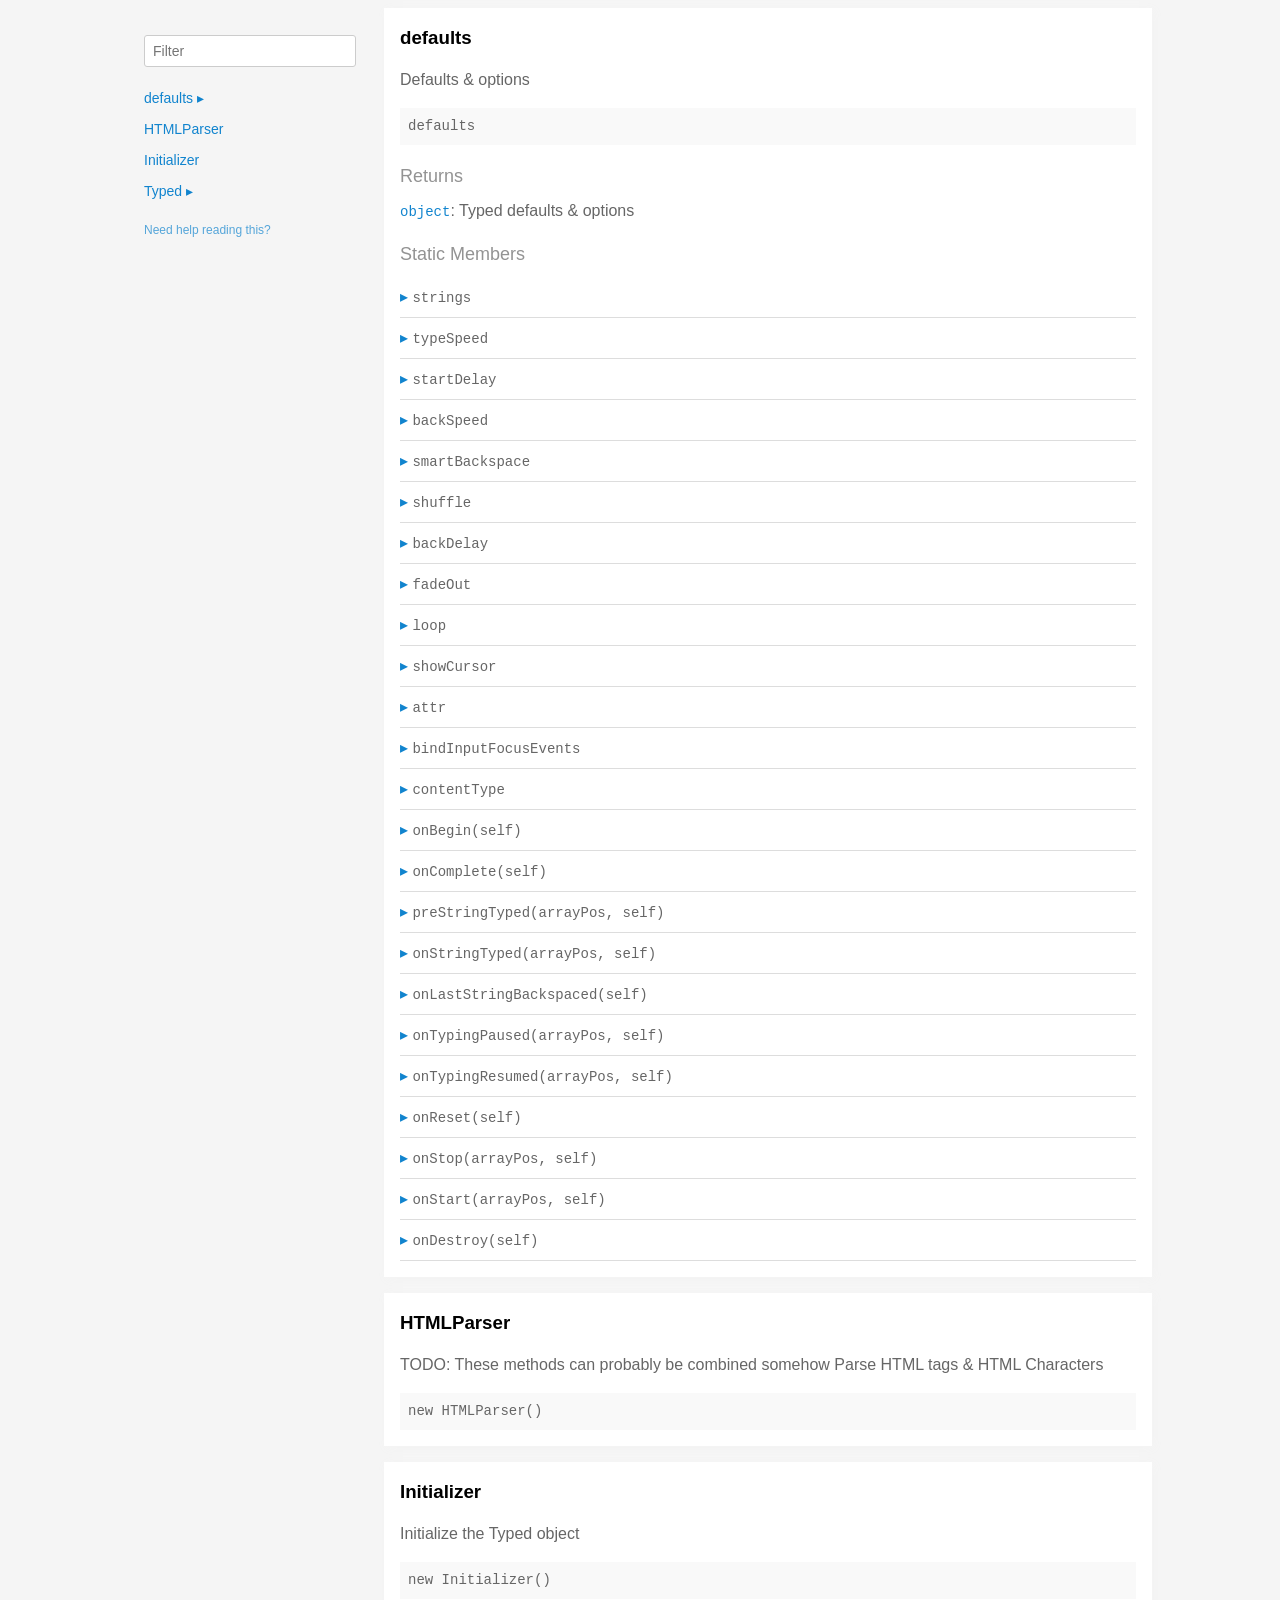
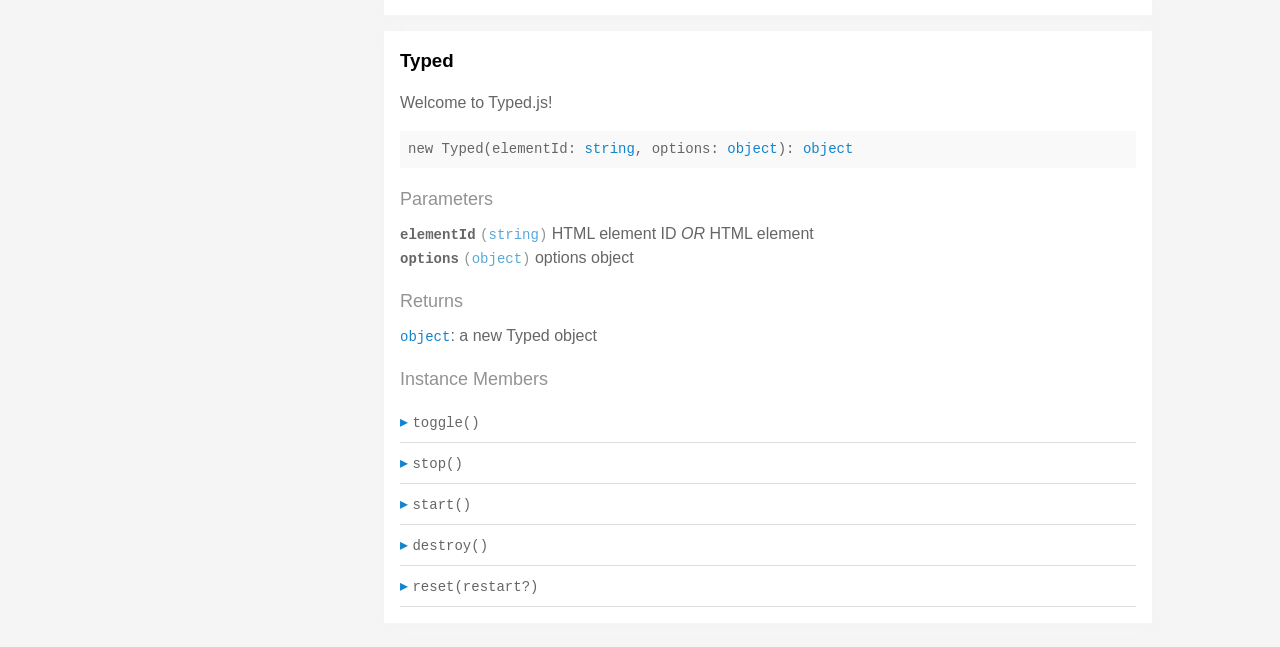
<file: Resources/typed.js-2.0.12/docs/index.html>
<!doctype html>
<html>
<head>
  <meta charset='utf-8' />
  <title>  | Documentation</title>
  <meta name='viewport' content='width=device-width,initial-scale=1'>
  <link href='assets/bass.css' type='text/css' rel='stylesheet' />
  <link href='assets/style.css' type='text/css' rel='stylesheet' />
  <link href='assets/github.css' type='text/css' rel='stylesheet' />
</head>
<body class='documentation'>
  <div class='max-width-4 mx-auto'>
    <div class='clearfix md-mxn2'>
      <div class='fixed xs-hide fix-3 overflow-auto max-height-100'>
        <div class='py1 px2'>
          <h3 class='mb0 no-anchor'></h3>
          <div class='mb1'><code></code></div>
          <input
            placeholder='Filter'
            id='filter-input'
            class='col12 block input'
            type='text' />
          <div id='toc'>
            <ul class='list-reset h5 py1-ul'>
              
                
                <li><a
                  href='#defaults'
                  class=" toggle-sibling">
                  defaults
                  <span class='icon'>▸</span>
                </a>
                
                <div class='toggle-target display-none'>
                  
                  <ul class='list-reset py1-ul pl1'>
                    <li class='h5'><span>Static members</span></li>
                    
                      <li><a
                        href='#defaults.strings'
                        class='regular pre-open'>
                        .strings
                      </a></li>
                    
                      <li><a
                        href='#defaults.typeSpeed'
                        class='regular pre-open'>
                        .typeSpeed
                      </a></li>
                    
                      <li><a
                        href='#defaults.startDelay'
                        class='regular pre-open'>
                        .startDelay
                      </a></li>
                    
                      <li><a
                        href='#defaults.backSpeed'
                        class='regular pre-open'>
                        .backSpeed
                      </a></li>
                    
                      <li><a
                        href='#defaults.smartBackspace'
                        class='regular pre-open'>
                        .smartBackspace
                      </a></li>
                    
                      <li><a
                        href='#defaults.shuffle'
                        class='regular pre-open'>
                        .shuffle
                      </a></li>
                    
                      <li><a
                        href='#defaults.backDelay'
                        class='regular pre-open'>
                        .backDelay
                      </a></li>
                    
                      <li><a
                        href='#defaults.fadeOut'
                        class='regular pre-open'>
                        .fadeOut
                      </a></li>
                    
                      <li><a
                        href='#defaults.loop'
                        class='regular pre-open'>
                        .loop
                      </a></li>
                    
                      <li><a
                        href='#defaults.showCursor'
                        class='regular pre-open'>
                        .showCursor
                      </a></li>
                    
                      <li><a
                        href='#defaults.attr'
                        class='regular pre-open'>
                        .attr
                      </a></li>
                    
                      <li><a
                        href='#defaults.bindInputFocusEvents'
                        class='regular pre-open'>
                        .bindInputFocusEvents
                      </a></li>
                    
                      <li><a
                        href='#defaults.contentType'
                        class='regular pre-open'>
                        .contentType
                      </a></li>

                      <li><a
                        href='#defaults.onBegin'
                        class='regular pre-open'>
                        .onBegin
                      </a></li>

                      <li><a
                        href='#defaults.onComplete'
                        class='regular pre-open'>
                        .onComplete
                      </a></li>
                    
                      <li><a
                        href='#defaults.preStringTyped'
                        class='regular pre-open'>
                        .preStringTyped
                      </a></li>
                    
                      <li><a
                        href='#defaults.onStringTyped'
                        class='regular pre-open'>
                        .onStringTyped
                      </a></li>
                    
                      <li><a
                        href='#defaults.onLastStringBackspaced'
                        class='regular pre-open'>
                        .onLastStringBackspaced
                      </a></li>
                    
                      <li><a
                        href='#defaults.onTypingPaused'
                        class='regular pre-open'>
                        .onTypingPaused
                      </a></li>
                    
                      <li><a
                        href='#defaults.onTypingResumed'
                        class='regular pre-open'>
                        .onTypingResumed
                      </a></li>
                    
                      <li><a
                        href='#defaults.onReset'
                        class='regular pre-open'>
                        .onReset
                      </a></li>
                    
                      <li><a
                        href='#defaults.onStop'
                        class='regular pre-open'>
                        .onStop
                      </a></li>
                    
                      <li><a
                        href='#defaults.onStart'
                        class='regular pre-open'>
                        .onStart
                      </a></li>
                    
                      <li><a
                        href='#defaults.onDestroy'
                        class='regular pre-open'>
                        .onDestroy
                      </a></li>
                    
                    </ul>
                  
                  
                  
                </div>
                
                </li>
              
                
                <li><a
                  href='#htmlparser'
                  class="">
                  HTMLParser
                  
                </a>
                
                </li>
              
                
                <li><a
                  href='#initializer'
                  class="">
                  Initializer
                  
                </a>
                
                </li>
              
                
                <li><a
                  href='#typed'
                  class=" toggle-sibling">
                  Typed
                  <span class='icon'>▸</span>
                </a>
                
                <div class='toggle-target display-none'>
                  
                  
                    <ul class='list-reset py1-ul pl1'>
                      <li class='h5'><span>Instance members</span></li>
                      
                      <li><a
                        href='#Typed#toggle'
                        class='regular pre-open'>
                        #toggle
                      </a></li>
                      
                      <li><a
                        href='#Typed#stop'
                        class='regular pre-open'>
                        #stop
                      </a></li>
                      
                      <li><a
                        href='#Typed#start'
                        class='regular pre-open'>
                        #start
                      </a></li>
                      
                      <li><a
                        href='#Typed#destroy'
                        class='regular pre-open'>
                        #destroy
                      </a></li>
                      
                      <li><a
                        href='#Typed#reset'
                        class='regular pre-open'>
                        #reset
                      </a></li>
                      
                    </ul>
                  
                  
                </div>
                
                </li>
              
            </ul>
          </div>
          <div class='mt1 h6 quiet'>
            <a href='http://documentation.js.org/reading-documentation.html'>Need help reading this?</a>
          </div>
        </div>
      </div>
      <div class='fix-margin-3'>
        
          
            <section class='p2 mb2 clearfix bg-white minishadow'>

  
  <div class='clearfix'>
    
    <h3 class='fl m0' id='defaults'>
      defaults
    </h3>
    
    
  </div>
  

  <p>Defaults &#x26; options</p>


  <div class='pre p1 fill-light mt0'>defaults</div>
  
  

  
  
  
  
  

  

  

  
    
      <div class='py1 quiet mt1 prose-big'>Returns</div>
      <code><a href="https://developer.mozilla.org/en-US/docs/Web/JavaScript/Reference/Global_Objects/Object">object</a></code>:
        Typed defaults &#x26; options

      
    
  

  

  

  
    <div class='py1 quiet mt1 prose-big'>Static Members</div>
    <div class="clearfix">
  
    <div class='border-bottom' id='defaults.strings'>
      <div class="clearfix small pointer toggle-sibling">
        <div class="py1 contain">
            <a class='icon pin-right py1 dark-link caret-right'>▸</a>
            <span class='code strong strong truncate'>strings</span>
        </div>
      </div>
      <div class="clearfix display-none toggle-target">
        <section class='p2 mb2 clearfix bg-white minishadow'>

  

  

  <div class='pre p1 fill-light mt0'>strings</div>
  
  

  
  
  
  
  

  

  
    <div class='py1 quiet mt1 prose-big'>Properties</div>
    <div>
      
        <div class='space-bottom0'>
          <span class='code bold'>strings</span> <code class='quiet'>(<a href="https://developer.mozilla.org/en-US/docs/Web/JavaScript/Reference/Global_Objects/Array">array</a>)</code>
          : strings to be typed

          
        </div>
      
        <div class='space-bottom0'>
          <span class='code bold'>stringsElement</span> <code class='quiet'>(<a href="https://developer.mozilla.org/en-US/docs/Web/JavaScript/Reference/Global_Objects/String">string</a>)</code>
          : ID of element containing string children

          
        </div>
      
    </div>
  

  

  

  

  

  

  
</section>

      </div>
    </div>
  
    <div class='border-bottom' id='defaults.typeSpeed'>
      <div class="clearfix small pointer toggle-sibling">
        <div class="py1 contain">
            <a class='icon pin-right py1 dark-link caret-right'>▸</a>
            <span class='code strong strong truncate'>typeSpeed</span>
        </div>
      </div>
      <div class="clearfix display-none toggle-target">
        <section class='p2 mb2 clearfix bg-white minishadow'>

  

  

  <div class='pre p1 fill-light mt0'>typeSpeed</div>
  
  

  
  
  
  
  

  

  
    <div class='py1 quiet mt1 prose-big'>Properties</div>
    <div>
      
        <div class='space-bottom0'>
          <span class='code bold'>typeSpeed</span> <code class='quiet'>(<a href="https://developer.mozilla.org/en-US/docs/Web/JavaScript/Reference/Global_Objects/Number">number</a>)</code>
          : type speed in milliseconds

          
        </div>
      
    </div>
  

  

  

  

  

  

  
</section>

      </div>
    </div>
  
    <div class='border-bottom' id='defaults.startDelay'>
      <div class="clearfix small pointer toggle-sibling">
        <div class="py1 contain">
            <a class='icon pin-right py1 dark-link caret-right'>▸</a>
            <span class='code strong strong truncate'>startDelay</span>
        </div>
      </div>
      <div class="clearfix display-none toggle-target">
        <section class='p2 mb2 clearfix bg-white minishadow'>

  

  

  <div class='pre p1 fill-light mt0'>startDelay</div>
  
  

  
  
  
  
  

  

  
    <div class='py1 quiet mt1 prose-big'>Properties</div>
    <div>
      
        <div class='space-bottom0'>
          <span class='code bold'>startDelay</span> <code class='quiet'>(<a href="https://developer.mozilla.org/en-US/docs/Web/JavaScript/Reference/Global_Objects/Number">number</a>)</code>
          : time before typing starts in milliseconds

          
        </div>
      
    </div>
  

  

  

  

  

  

  
</section>

      </div>
    </div>
  
    <div class='border-bottom' id='defaults.backSpeed'>
      <div class="clearfix small pointer toggle-sibling">
        <div class="py1 contain">
            <a class='icon pin-right py1 dark-link caret-right'>▸</a>
            <span class='code strong strong truncate'>backSpeed</span>
        </div>
      </div>
      <div class="clearfix display-none toggle-target">
        <section class='p2 mb2 clearfix bg-white minishadow'>

  

  

  <div class='pre p1 fill-light mt0'>backSpeed</div>
  
  

  
  
  
  
  

  

  
    <div class='py1 quiet mt1 prose-big'>Properties</div>
    <div>
      
        <div class='space-bottom0'>
          <span class='code bold'>backSpeed</span> <code class='quiet'>(<a href="https://developer.mozilla.org/en-US/docs/Web/JavaScript/Reference/Global_Objects/Number">number</a>)</code>
          : backspacing speed in milliseconds

          
        </div>
      
    </div>
  

  

  

  

  

  

  
</section>

      </div>
    </div>
  
    <div class='border-bottom' id='defaults.smartBackspace'>
      <div class="clearfix small pointer toggle-sibling">
        <div class="py1 contain">
            <a class='icon pin-right py1 dark-link caret-right'>▸</a>
            <span class='code strong strong truncate'>smartBackspace</span>
        </div>
      </div>
      <div class="clearfix display-none toggle-target">
        <section class='p2 mb2 clearfix bg-white minishadow'>

  

  

  <div class='pre p1 fill-light mt0'>smartBackspace</div>
  
  

  
  
  
  
  

  

  
    <div class='py1 quiet mt1 prose-big'>Properties</div>
    <div>
      
        <div class='space-bottom0'>
          <span class='code bold'>smartBackspace</span> <code class='quiet'>(<a href="https://developer.mozilla.org/en-US/docs/Web/JavaScript/Reference/Global_Objects/Boolean">boolean</a>)</code>
          : only backspace what doesn't match the previous string

          
        </div>
      
    </div>
  

  

  

  

  

  

  
</section>

      </div>
    </div>
  
    <div class='border-bottom' id='defaults.shuffle'>
      <div class="clearfix small pointer toggle-sibling">
        <div class="py1 contain">
            <a class='icon pin-right py1 dark-link caret-right'>▸</a>
            <span class='code strong strong truncate'>shuffle</span>
        </div>
      </div>
      <div class="clearfix display-none toggle-target">
        <section class='p2 mb2 clearfix bg-white minishadow'>

  

  

  <div class='pre p1 fill-light mt0'>shuffle</div>
  
  

  
  
  
  
  

  

  
    <div class='py1 quiet mt1 prose-big'>Properties</div>
    <div>
      
        <div class='space-bottom0'>
          <span class='code bold'>shuffle</span> <code class='quiet'>(<a href="https://developer.mozilla.org/en-US/docs/Web/JavaScript/Reference/Global_Objects/Boolean">boolean</a>)</code>
          : shuffle the strings

          
        </div>
      
    </div>
  

  

  

  

  

  

  
</section>

      </div>
    </div>
  
    <div class='border-bottom' id='defaults.backDelay'>
      <div class="clearfix small pointer toggle-sibling">
        <div class="py1 contain">
            <a class='icon pin-right py1 dark-link caret-right'>▸</a>
            <span class='code strong strong truncate'>backDelay</span>
        </div>
      </div>
      <div class="clearfix display-none toggle-target">
        <section class='p2 mb2 clearfix bg-white minishadow'>

  

  

  <div class='pre p1 fill-light mt0'>backDelay</div>
  
  

  
  
  
  
  

  

  
    <div class='py1 quiet mt1 prose-big'>Properties</div>
    <div>
      
        <div class='space-bottom0'>
          <span class='code bold'>backDelay</span> <code class='quiet'>(<a href="https://developer.mozilla.org/en-US/docs/Web/JavaScript/Reference/Global_Objects/Number">number</a>)</code>
          : time before backspacing in milliseconds

          
        </div>
      
    </div>
  

  

  

  

  

  

  
</section>

      </div>
    </div>
  
    <div class='border-bottom' id='defaults.fadeOut'>
      <div class="clearfix small pointer toggle-sibling">
        <div class="py1 contain">
            <a class='icon pin-right py1 dark-link caret-right'>▸</a>
            <span class='code strong strong truncate'>fadeOut</span>
        </div>
      </div>
      <div class="clearfix display-none toggle-target">
        <section class='p2 mb2 clearfix bg-white minishadow'>

  

  

  <div class='pre p1 fill-light mt0'>fadeOut</div>
  
  

  
  
  
  
  

  

  
    <div class='py1 quiet mt1 prose-big'>Properties</div>
    <div>
      
        <div class='space-bottom0'>
          <span class='code bold'>fadeOut</span> <code class='quiet'>(<a href="https://developer.mozilla.org/en-US/docs/Web/JavaScript/Reference/Global_Objects/Boolean">boolean</a>)</code>
          : Fade out instead of backspace

          
        </div>
      
        <div class='space-bottom0'>
          <span class='code bold'>fadeOutClass</span> <code class='quiet'>(<a href="https://developer.mozilla.org/en-US/docs/Web/JavaScript/Reference/Global_Objects/String">string</a>)</code>
          : css class for fade animation

          
        </div>
      
        <div class='space-bottom0'>
          <span class='code bold'>fadeOutDelay</span> <code class='quiet'>(<a href="https://developer.mozilla.org/en-US/docs/Web/JavaScript/Reference/Global_Objects/Boolean">boolean</a>)</code>
          : Fade out delay in milliseconds

          
        </div>
      
    </div>
  

  

  

  

  

  

  
</section>

      </div>
    </div>
  
    <div class='border-bottom' id='defaults.loop'>
      <div class="clearfix small pointer toggle-sibling">
        <div class="py1 contain">
            <a class='icon pin-right py1 dark-link caret-right'>▸</a>
            <span class='code strong strong truncate'>loop</span>
        </div>
      </div>
      <div class="clearfix display-none toggle-target">
        <section class='p2 mb2 clearfix bg-white minishadow'>

  

  

  <div class='pre p1 fill-light mt0'>loop</div>
  
  

  
  
  
  
  

  

  
    <div class='py1 quiet mt1 prose-big'>Properties</div>
    <div>
      
        <div class='space-bottom0'>
          <span class='code bold'>loop</span> <code class='quiet'>(<a href="https://developer.mozilla.org/en-US/docs/Web/JavaScript/Reference/Global_Objects/Boolean">boolean</a>)</code>
          : loop strings

          
        </div>
      
        <div class='space-bottom0'>
          <span class='code bold'>loopCount</span> <code class='quiet'>(<a href="https://developer.mozilla.org/en-US/docs/Web/JavaScript/Reference/Global_Objects/Number">number</a>)</code>
          : amount of loops

          
        </div>
      
    </div>
  

  

  

  

  

  

  
</section>

      </div>
    </div>
  
    <div class='border-bottom' id='defaults.showCursor'>
      <div class="clearfix small pointer toggle-sibling">
        <div class="py1 contain">
            <a class='icon pin-right py1 dark-link caret-right'>▸</a>
            <span class='code strong strong truncate'>showCursor</span>
        </div>
      </div>
      <div class="clearfix display-none toggle-target">
        <section class='p2 mb2 clearfix bg-white minishadow'>

  

  

  <div class='pre p1 fill-light mt0'>showCursor</div>
  
  

  
  
  
  
  

  

  
    <div class='py1 quiet mt1 prose-big'>Properties</div>
    <div>
      
        <div class='space-bottom0'>
          <span class='code bold'>showCursor</span> <code class='quiet'>(<a href="https://developer.mozilla.org/en-US/docs/Web/JavaScript/Reference/Global_Objects/Boolean">boolean</a>)</code>
          : show cursor

          
        </div>
      
        <div class='space-bottom0'>
          <span class='code bold'>cursorChar</span> <code class='quiet'>(<a href="https://developer.mozilla.org/en-US/docs/Web/JavaScript/Reference/Global_Objects/String">string</a>)</code>
          : character for cursor

          
        </div>
      
        <div class='space-bottom0'>
          <span class='code bold'>autoInsertCss</span> <code class='quiet'>(<a href="https://developer.mozilla.org/en-US/docs/Web/JavaScript/Reference/Global_Objects/Boolean">boolean</a>)</code>
          : insert CSS for cursor and fadeOut into HTML 
<head>

          
        </div>
      
    </div>
  

  

  

  

  

  

  
</section>

      </div>
    </div>
  
    <div class='border-bottom' id='defaults.attr'>
      <div class="clearfix small pointer toggle-sibling">
        <div class="py1 contain">
            <a class='icon pin-right py1 dark-link caret-right'>▸</a>
            <span class='code strong strong truncate'>attr</span>
        </div>
      </div>
      <div class="clearfix display-none toggle-target">
        <section class='p2 mb2 clearfix bg-white minishadow'>

  

  

  <div class='pre p1 fill-light mt0'>attr</div>
  
  

  
  
  
  
  

  

  
    <div class='py1 quiet mt1 prose-big'>Properties</div>
    <div>
      
        <div class='space-bottom0'>
          <span class='code bold'>attr</span> <code class='quiet'>(<a href="https://developer.mozilla.org/en-US/docs/Web/JavaScript/Reference/Global_Objects/String">string</a>)</code>
          : attribute for typing
Ex: input placeholder, value, or just HTML text

          
        </div>
      
    </div>
  

  

  

  

  

  

  
</section>

      </div>
    </div>
  
    <div class='border-bottom' id='defaults.bindInputFocusEvents'>
      <div class="clearfix small pointer toggle-sibling">
        <div class="py1 contain">
            <a class='icon pin-right py1 dark-link caret-right'>▸</a>
            <span class='code strong strong truncate'>bindInputFocusEvents</span>
        </div>
      </div>
      <div class="clearfix display-none toggle-target">
        <section class='p2 mb2 clearfix bg-white minishadow'>

  

  

  <div class='pre p1 fill-light mt0'>bindInputFocusEvents</div>
  
  

  
  
  
  
  

  

  
    <div class='py1 quiet mt1 prose-big'>Properties</div>
    <div>
      
        <div class='space-bottom0'>
          <span class='code bold'>bindInputFocusEvents</span> <code class='quiet'>(<a href="https://developer.mozilla.org/en-US/docs/Web/JavaScript/Reference/Global_Objects/Boolean">boolean</a>)</code>
          : bind to focus and blur if el is text input

          
        </div>
      
    </div>
  

  

  

  

  

  

  
</section>

      </div>
    </div>
  
    <div class='border-bottom' id='defaults.contentType'>
      <div class="clearfix small pointer toggle-sibling">
        <div class="py1 contain">
            <a class='icon pin-right py1 dark-link caret-right'>▸</a>
            <span class='code strong strong truncate'>contentType</span>
        </div>
      </div>
      <div class="clearfix display-none toggle-target">
        <section class='p2 mb2 clearfix bg-white minishadow'>

  

  

  <div class='pre p1 fill-light mt0'>contentType</div>
  
  

  
  
  
  
  

  

  
    <div class='py1 quiet mt1 prose-big'>Properties</div>
    <div>
      
        <div class='space-bottom0'>
          <span class='code bold'>contentType</span> <code class='quiet'>(<a href="https://developer.mozilla.org/en-US/docs/Web/JavaScript/Reference/Global_Objects/String">string</a>)</code>
          : 'html' or 'null' for plaintext

          
        </div>
      
    </div>
  

  

  

  

  

  

  
</section>

      </div>
    </div>
  
    <div class='border-bottom' id='defaults.onBegin'>
      <div class="clearfix small pointer toggle-sibling">
        <div class="py1 contain">
            <a class='icon pin-right py1 dark-link caret-right'>▸</a>
            <span class='code strong strong truncate'>onBegin(self)</span>
        </div>
      </div>
      <div class="clearfix display-none toggle-target">
        <section class='p2 mb2 clearfix bg-white minishadow'>

  

  <p>Before it begins typing</p>

  <div class='pre p1 fill-light mt0'>onBegin(self: <a href="#typed">Typed</a>)</div>
  
    <div class='py1 quiet mt1 prose-big'>Parameters</div>
    <div class='prose'>
      
        <div class='space-bottom0'>
          <div>
            <span class='code bold'>self</span> <code class='quiet'>(<a href="#typed">Typed</a>)</code>
	    
          </div>
          
        </div>
      
    </div>
  
</section>

      </div>
    </div>

    <div class='border-bottom' id='defaults.onComplete'>
      <div class="clearfix small pointer toggle-sibling">
        <div class="py1 contain">
            <a class='icon pin-right py1 dark-link caret-right'>▸</a>
            <span class='code strong strong truncate'>onComplete(self)</span>
        </div>
      </div>
      <div class="clearfix display-none toggle-target">
        <section class='p2 mb2 clearfix bg-white minishadow'>

  

  <p>All typing is complete</p>


  <div class='pre p1 fill-light mt0'>onComplete(self: <a href="#typed">Typed</a>)</div>
  
  

  
  
  
  
  

  
    <div class='py1 quiet mt1 prose-big'>Parameters</div>
    <div class='prose'>
      
        <div class='space-bottom0'>
          <div>
            <span class='code bold'>self</span> <code class='quiet'>(<a href="#typed">Typed</a>)</code>
	    
          </div>
          
        </div>
      
    </div>
  

  

  

  

  

  

  

  
</section>

      </div>
    </div>
  
    <div class='border-bottom' id='defaults.preStringTyped'>
      <div class="clearfix small pointer toggle-sibling">
        <div class="py1 contain">
            <a class='icon pin-right py1 dark-link caret-right'>▸</a>
            <span class='code strong strong truncate'>preStringTyped(arrayPos, self)</span>
        </div>
      </div>
      <div class="clearfix display-none toggle-target">
        <section class='p2 mb2 clearfix bg-white minishadow'>

  

  <p>Before each string is typed</p>


  <div class='pre p1 fill-light mt0'>preStringTyped(arrayPos: <a href="https://developer.mozilla.org/en-US/docs/Web/JavaScript/Reference/Global_Objects/Number">number</a>, self: <a href="#typed">Typed</a>)</div>
  
  

  
  
  
  
  

  
    <div class='py1 quiet mt1 prose-big'>Parameters</div>
    <div class='prose'>
      
        <div class='space-bottom0'>
          <div>
            <span class='code bold'>arrayPos</span> <code class='quiet'>(<a href="https://developer.mozilla.org/en-US/docs/Web/JavaScript/Reference/Global_Objects/Number">number</a>)</code>
	    
          </div>
          
        </div>
      
        <div class='space-bottom0'>
          <div>
            <span class='code bold'>self</span> <code class='quiet'>(<a href="#typed">Typed</a>)</code>
	    
          </div>
          
        </div>
      
    </div>
  

  

  

  

  

  

  

  
</section>

      </div>
    </div>
  
    <div class='border-bottom' id='defaults.onStringTyped'>
      <div class="clearfix small pointer toggle-sibling">
        <div class="py1 contain">
            <a class='icon pin-right py1 dark-link caret-right'>▸</a>
            <span class='code strong strong truncate'>onStringTyped(arrayPos, self)</span>
        </div>
      </div>
      <div class="clearfix display-none toggle-target">
        <section class='p2 mb2 clearfix bg-white minishadow'>

  

  <p>After each string is typed</p>


  <div class='pre p1 fill-light mt0'>onStringTyped(arrayPos: <a href="https://developer.mozilla.org/en-US/docs/Web/JavaScript/Reference/Global_Objects/Number">number</a>, self: <a href="#typed">Typed</a>)</div>
  
  

  
  
  
  
  

  
    <div class='py1 quiet mt1 prose-big'>Parameters</div>
    <div class='prose'>
      
        <div class='space-bottom0'>
          <div>
            <span class='code bold'>arrayPos</span> <code class='quiet'>(<a href="https://developer.mozilla.org/en-US/docs/Web/JavaScript/Reference/Global_Objects/Number">number</a>)</code>
	    
          </div>
          
        </div>
      
        <div class='space-bottom0'>
          <div>
            <span class='code bold'>self</span> <code class='quiet'>(<a href="#typed">Typed</a>)</code>
	    
          </div>
          
        </div>
      
    </div>
  

  

  

  

  

  

  

  
</section>

      </div>
    </div>
  
    <div class='border-bottom' id='defaults.onLastStringBackspaced'>
      <div class="clearfix small pointer toggle-sibling">
        <div class="py1 contain">
            <a class='icon pin-right py1 dark-link caret-right'>▸</a>
            <span class='code strong strong truncate'>onLastStringBackspaced(self)</span>
        </div>
      </div>
      <div class="clearfix display-none toggle-target">
        <section class='p2 mb2 clearfix bg-white minishadow'>

  

  <p>During looping, after last string is typed</p>


  <div class='pre p1 fill-light mt0'>onLastStringBackspaced(self: <a href="#typed">Typed</a>)</div>
  
  

  
  
  
  
  

  
    <div class='py1 quiet mt1 prose-big'>Parameters</div>
    <div class='prose'>
      
        <div class='space-bottom0'>
          <div>
            <span class='code bold'>self</span> <code class='quiet'>(<a href="#typed">Typed</a>)</code>
	    
          </div>
          
        </div>
      
    </div>
  

  

  

  

  

  

  

  
</section>

      </div>
    </div>
  
    <div class='border-bottom' id='defaults.onTypingPaused'>
      <div class="clearfix small pointer toggle-sibling">
        <div class="py1 contain">
            <a class='icon pin-right py1 dark-link caret-right'>▸</a>
            <span class='code strong strong truncate'>onTypingPaused(arrayPos, self)</span>
        </div>
      </div>
      <div class="clearfix display-none toggle-target">
        <section class='p2 mb2 clearfix bg-white minishadow'>

  

  <p>Typing has been stopped</p>


  <div class='pre p1 fill-light mt0'>onTypingPaused(arrayPos: <a href="https://developer.mozilla.org/en-US/docs/Web/JavaScript/Reference/Global_Objects/Number">number</a>, self: <a href="#typed">Typed</a>)</div>
  
  

  
  
  
  
  

  
    <div class='py1 quiet mt1 prose-big'>Parameters</div>
    <div class='prose'>
      
        <div class='space-bottom0'>
          <div>
            <span class='code bold'>arrayPos</span> <code class='quiet'>(<a href="https://developer.mozilla.org/en-US/docs/Web/JavaScript/Reference/Global_Objects/Number">number</a>)</code>
	    
          </div>
          
        </div>
      
        <div class='space-bottom0'>
          <div>
            <span class='code bold'>self</span> <code class='quiet'>(<a href="#typed">Typed</a>)</code>
	    
          </div>
          
        </div>
      
    </div>
  

  

  

  

  

  

  

  
</section>

      </div>
    </div>
  
    <div class='border-bottom' id='defaults.onTypingResumed'>
      <div class="clearfix small pointer toggle-sibling">
        <div class="py1 contain">
            <a class='icon pin-right py1 dark-link caret-right'>▸</a>
            <span class='code strong strong truncate'>onTypingResumed(arrayPos, self)</span>
        </div>
      </div>
      <div class="clearfix display-none toggle-target">
        <section class='p2 mb2 clearfix bg-white minishadow'>

  

  <p>Typing has been started after being stopped</p>


  <div class='pre p1 fill-light mt0'>onTypingResumed(arrayPos: <a href="https://developer.mozilla.org/en-US/docs/Web/JavaScript/Reference/Global_Objects/Number">number</a>, self: <a href="#typed">Typed</a>)</div>
  
  

  
  
  
  
  

  
    <div class='py1 quiet mt1 prose-big'>Parameters</div>
    <div class='prose'>
      
        <div class='space-bottom0'>
          <div>
            <span class='code bold'>arrayPos</span> <code class='quiet'>(<a href="https://developer.mozilla.org/en-US/docs/Web/JavaScript/Reference/Global_Objects/Number">number</a>)</code>
	    
          </div>
          
        </div>
      
        <div class='space-bottom0'>
          <div>
            <span class='code bold'>self</span> <code class='quiet'>(<a href="#typed">Typed</a>)</code>
	    
          </div>
          
        </div>
      
    </div>
  

  

  

  

  

  

  

  
</section>

      </div>
    </div>
  
    <div class='border-bottom' id='defaults.onReset'>
      <div class="clearfix small pointer toggle-sibling">
        <div class="py1 contain">
            <a class='icon pin-right py1 dark-link caret-right'>▸</a>
            <span class='code strong strong truncate'>onReset(self)</span>
        </div>
      </div>
      <div class="clearfix display-none toggle-target">
        <section class='p2 mb2 clearfix bg-white minishadow'>

  

  <p>After reset</p>


  <div class='pre p1 fill-light mt0'>onReset(self: <a href="#typed">Typed</a>)</div>
  
  

  
  
  
  
  

  
    <div class='py1 quiet mt1 prose-big'>Parameters</div>
    <div class='prose'>
      
        <div class='space-bottom0'>
          <div>
            <span class='code bold'>self</span> <code class='quiet'>(<a href="#typed">Typed</a>)</code>
	    
          </div>
          
        </div>
      
    </div>
  

  

  

  

  

  

  

  
</section>

      </div>
    </div>
  
    <div class='border-bottom' id='defaults.onStop'>
      <div class="clearfix small pointer toggle-sibling">
        <div class="py1 contain">
            <a class='icon pin-right py1 dark-link caret-right'>▸</a>
            <span class='code strong strong truncate'>onStop(arrayPos, self)</span>
        </div>
      </div>
      <div class="clearfix display-none toggle-target">
        <section class='p2 mb2 clearfix bg-white minishadow'>

  

  <p>After stop</p>


  <div class='pre p1 fill-light mt0'>onStop(arrayPos: <a href="https://developer.mozilla.org/en-US/docs/Web/JavaScript/Reference/Global_Objects/Number">number</a>, self: <a href="#typed">Typed</a>)</div>
  
  

  
  
  
  
  

  
    <div class='py1 quiet mt1 prose-big'>Parameters</div>
    <div class='prose'>
      
        <div class='space-bottom0'>
          <div>
            <span class='code bold'>arrayPos</span> <code class='quiet'>(<a href="https://developer.mozilla.org/en-US/docs/Web/JavaScript/Reference/Global_Objects/Number">number</a>)</code>
	    
          </div>
          
        </div>
      
        <div class='space-bottom0'>
          <div>
            <span class='code bold'>self</span> <code class='quiet'>(<a href="#typed">Typed</a>)</code>
	    
          </div>
          
        </div>
      
    </div>
  

  

  

  

  

  

  

  
</section>

      </div>
    </div>
  
    <div class='border-bottom' id='defaults.onStart'>
      <div class="clearfix small pointer toggle-sibling">
        <div class="py1 contain">
            <a class='icon pin-right py1 dark-link caret-right'>▸</a>
            <span class='code strong strong truncate'>onStart(arrayPos, self)</span>
        </div>
      </div>
      <div class="clearfix display-none toggle-target">
        <section class='p2 mb2 clearfix bg-white minishadow'>

  

  <p>After start</p>


  <div class='pre p1 fill-light mt0'>onStart(arrayPos: <a href="https://developer.mozilla.org/en-US/docs/Web/JavaScript/Reference/Global_Objects/Number">number</a>, self: <a href="#typed">Typed</a>)</div>
  
  

  
  
  
  
  

  
    <div class='py1 quiet mt1 prose-big'>Parameters</div>
    <div class='prose'>
      
        <div class='space-bottom0'>
          <div>
            <span class='code bold'>arrayPos</span> <code class='quiet'>(<a href="https://developer.mozilla.org/en-US/docs/Web/JavaScript/Reference/Global_Objects/Number">number</a>)</code>
	    
          </div>
          
        </div>
      
        <div class='space-bottom0'>
          <div>
            <span class='code bold'>self</span> <code class='quiet'>(<a href="#typed">Typed</a>)</code>
	    
          </div>
          
        </div>
      
    </div>
  

  

  

  

  

  

  

  
</section>

      </div>
    </div>
  
    <div class='border-bottom' id='defaults.onDestroy'>
      <div class="clearfix small pointer toggle-sibling">
        <div class="py1 contain">
            <a class='icon pin-right py1 dark-link caret-right'>▸</a>
            <span class='code strong strong truncate'>onDestroy(self)</span>
        </div>
      </div>
      <div class="clearfix display-none toggle-target">
        <section class='p2 mb2 clearfix bg-white minishadow'>

  

  <p>After destroy</p>


  <div class='pre p1 fill-light mt0'>onDestroy(self: <a href="#typed">Typed</a>)</div>
  
  

  
  
  
  
  

  
    <div class='py1 quiet mt1 prose-big'>Parameters</div>
    <div class='prose'>
      
        <div class='space-bottom0'>
          <div>
            <span class='code bold'>self</span> <code class='quiet'>(<a href="#typed">Typed</a>)</code>
	    
          </div>
          
        </div>
      
    </div>
  

  

  

  

  

  

  

  
</section>

      </div>
    </div>
  
</div>

  

  

  
</section>

          
        
          
            <section class='p2 mb2 clearfix bg-white minishadow'>

  
  <div class='clearfix'>
    
    <h3 class='fl m0' id='htmlparser'>
      HTMLParser
    </h3>
    
    
  </div>
  

  <p>TODO: These methods can probably be combined somehow
Parse HTML tags &#x26; HTML Characters</p>


  <div class='pre p1 fill-light mt0'>new HTMLParser()</div>
  
  

  
  
  
  
  

  

  

  

  

  

  

  

  
</section>

          
        
          
            <section class='p2 mb2 clearfix bg-white minishadow'>

  
  <div class='clearfix'>
    
    <h3 class='fl m0' id='initializer'>
      Initializer
    </h3>
    
    
  </div>
  

  <p>Initialize the Typed object</p>


  <div class='pre p1 fill-light mt0'>new Initializer()</div>
  
  

  
  
  
  
  

  

  

  

  

  

  

  

  
</section>

          
        
          
            <section class='p2 mb2 clearfix bg-white minishadow'>

  
  <div class='clearfix'>
    
    <h3 class='fl m0' id='typed'>
      Typed
    </h3>
    
    
  </div>
  

  <p>Welcome to Typed.js!</p>


  <div class='pre p1 fill-light mt0'>new Typed(elementId: <a href="https://developer.mozilla.org/en-US/docs/Web/JavaScript/Reference/Global_Objects/String">string</a>, options: <a href="https://developer.mozilla.org/en-US/docs/Web/JavaScript/Reference/Global_Objects/Object">object</a>): <a href="https://developer.mozilla.org/en-US/docs/Web/JavaScript/Reference/Global_Objects/Object">object</a></div>
  
  

  
  
  
  
  

  
    <div class='py1 quiet mt1 prose-big'>Parameters</div>
    <div class='prose'>
      
        <div class='space-bottom0'>
          <div>
            <span class='code bold'>elementId</span> <code class='quiet'>(<a href="https://developer.mozilla.org/en-US/docs/Web/JavaScript/Reference/Global_Objects/String">string</a>)</code>
	    HTML element ID 
<em>OR</em>
 HTML element

          </div>
          
        </div>
      
        <div class='space-bottom0'>
          <div>
            <span class='code bold'>options</span> <code class='quiet'>(<a href="https://developer.mozilla.org/en-US/docs/Web/JavaScript/Reference/Global_Objects/Object">object</a>)</code>
	    options object

          </div>
          
        </div>
      
    </div>
  

  

  
    
      <div class='py1 quiet mt1 prose-big'>Returns</div>
      <code><a href="https://developer.mozilla.org/en-US/docs/Web/JavaScript/Reference/Global_Objects/Object">object</a></code>:
        a new Typed object

      
    
  

  

  

  

  
    <div class='py1 quiet mt1 prose-big'>Instance Members</div>
    <div class="clearfix">
  
    <div class='border-bottom' id='Typed#toggle'>
      <div class="clearfix small pointer toggle-sibling">
        <div class="py1 contain">
            <a class='icon pin-right py1 dark-link caret-right'>▸</a>
            <span class='code strong strong truncate'>toggle()</span>
        </div>
      </div>
      <div class="clearfix display-none toggle-target">
        <section class='p2 mb2 clearfix bg-white minishadow'>

  

  <p>Toggle start() and stop() of the Typed instance</p>


  <div class='pre p1 fill-light mt0'>toggle()</div>
  
  

  
  
  
  
  

  

  

  

  

  

  

  

  
</section>

      </div>
    </div>
  
    <div class='border-bottom' id='Typed#stop'>
      <div class="clearfix small pointer toggle-sibling">
        <div class="py1 contain">
            <a class='icon pin-right py1 dark-link caret-right'>▸</a>
            <span class='code strong strong truncate'>stop()</span>
        </div>
      </div>
      <div class="clearfix display-none toggle-target">
        <section class='p2 mb2 clearfix bg-white minishadow'>

  

  <p>Stop typing / backspacing and enable cursor blinking</p>


  <div class='pre p1 fill-light mt0'>stop()</div>
  
  

  
  
  
  
  

  

  

  

  

  

  

  

  
</section>

      </div>
    </div>
  
    <div class='border-bottom' id='Typed#start'>
      <div class="clearfix small pointer toggle-sibling">
        <div class="py1 contain">
            <a class='icon pin-right py1 dark-link caret-right'>▸</a>
            <span class='code strong strong truncate'>start()</span>
        </div>
      </div>
      <div class="clearfix display-none toggle-target">
        <section class='p2 mb2 clearfix bg-white minishadow'>

  

  <p>Start typing / backspacing after being stopped</p>


  <div class='pre p1 fill-light mt0'>start()</div>
  
  

  
  
  
  
  

  

  

  

  

  

  

  

  
</section>

      </div>
    </div>
  
    <div class='border-bottom' id='Typed#destroy'>
      <div class="clearfix small pointer toggle-sibling">
        <div class="py1 contain">
            <a class='icon pin-right py1 dark-link caret-right'>▸</a>
            <span class='code strong strong truncate'>destroy()</span>
        </div>
      </div>
      <div class="clearfix display-none toggle-target">
        <section class='p2 mb2 clearfix bg-white minishadow'>

  

  <p>Destroy this instance of Typed</p>


  <div class='pre p1 fill-light mt0'>destroy()</div>
  
  

  
  
  
  
  

  

  

  

  

  

  

  

  
</section>

      </div>
    </div>
  
    <div class='border-bottom' id='Typed#reset'>
      <div class="clearfix small pointer toggle-sibling">
        <div class="py1 contain">
            <a class='icon pin-right py1 dark-link caret-right'>▸</a>
            <span class='code strong strong truncate'>reset(restart?)</span>
        </div>
      </div>
      <div class="clearfix display-none toggle-target">
        <section class='p2 mb2 clearfix bg-white minishadow'>

  

  <p>Reset Typed and optionally restarts</p>


  <div class='pre p1 fill-light mt0'>reset(restart: <a href="https://developer.mozilla.org/en-US/docs/Web/JavaScript/Reference/Global_Objects/Boolean">boolean</a>?= nser)</div>
  
  

  
  
  
  
  

  
    <div class='py1 quiet mt1 prose-big'>Parameters</div>
    <div class='prose'>
      
        <div class='space-bottom0'>
          <div>
            <span class='code bold'>restart</span> <code class='quiet'>(<a href="https://developer.mozilla.org/en-US/docs/Web/JavaScript/Reference/Global_Objects/Boolean">boolean</a>?= nser)</code>
	    
          </div>
          
        </div>
      
    </div>
  

  

  

  

  

  

  

  
</section>

      </div>
    </div>
  
</div>

  

  
</section>

          
        
      </div>
    </div>
  </div>
  <script src='assets/anchor.js'></script>
  <script src='assets/site.js'></script>
</body>
</html>
</file>
<file: Resources/typed.js-2.0.12/docs/assets/bass.css>
/*! Basscss | http://basscss.com | MIT License */

.h1{ font-size: 2rem }
.h2{ font-size: 1.5rem }
.h3{ font-size: 1.25rem }
.h4{ font-size: 1rem }
.h5{ font-size: .875rem }
.h6{ font-size: .75rem }

.font-family-inherit{ font-family:inherit }
.font-size-inherit{ font-size:inherit }
.text-decoration-none{ text-decoration:none }

.bold{ font-weight: bold; font-weight: bold }
.regular{ font-weight:normal }
.italic{ font-style:italic }
.caps{ text-transform:uppercase; letter-spacing: .2em; }

.left-align{ text-align:left }
.center{ text-align:center }
.right-align{ text-align:right }
.justify{ text-align:justify }

.nowrap{ white-space:nowrap }
.break-word{ word-wrap:break-word }

.line-height-1{ line-height: 1 }
.line-height-2{ line-height: 1.125 }
.line-height-3{ line-height: 1.25 }
.line-height-4{ line-height: 1.5 }

.list-style-none{ list-style:none }
.underline{ text-decoration:underline }

.truncate{
  max-width:100%;
  overflow:hidden;
  text-overflow:ellipsis;
  white-space:nowrap;
}

.list-reset{
  list-style:none;
  padding-left:0;
}

.inline{ display:inline }
.block{ display:block }
.inline-block{ display:inline-block }
.table{ display:table }
.table-cell{ display:table-cell }

.overflow-hidden{ overflow:hidden }
.overflow-scroll{ overflow:scroll }
.overflow-auto{ overflow:auto }

.clearfix:before,
.clearfix:after{
  content:" ";
  display:table
}
.clearfix:after{ clear:both }

.left{ float:left }
.right{ float:right }

.fit{ max-width:100% }

.max-width-1{ max-width: 24rem }
.max-width-2{ max-width: 32rem }
.max-width-3{ max-width: 48rem }
.max-width-4{ max-width: 64rem }

.border-box{ box-sizing:border-box }

.align-baseline{ vertical-align:baseline }
.align-top{ vertical-align:top }
.align-middle{ vertical-align:middle }
.align-bottom{ vertical-align:bottom }

.m0{ margin:0 }
.mt0{ margin-top:0 }
.mr0{ margin-right:0 }
.mb0{ margin-bottom:0 }
.ml0{ margin-left:0 }
.mx0{ margin-left:0; margin-right:0 }
.my0{ margin-top:0; margin-bottom:0 }

.m1{ margin: .5rem }
.mt1{ margin-top: .5rem }
.mr1{ margin-right: .5rem }
.mb1{ margin-bottom: .5rem }
.ml1{ margin-left: .5rem }
.mx1{ margin-left: .5rem; margin-right: .5rem }
.my1{ margin-top: .5rem; margin-bottom: .5rem }

.m2{ margin: 1rem }
.mt2{ margin-top: 1rem }
.mr2{ margin-right: 1rem }
.mb2{ margin-bottom: 1rem }
.ml2{ margin-left: 1rem }
.mx2{ margin-left: 1rem; margin-right: 1rem }
.my2{ margin-top: 1rem; margin-bottom: 1rem }

.m3{ margin: 2rem }
.mt3{ margin-top: 2rem }
.mr3{ margin-right: 2rem }
.mb3{ margin-bottom: 2rem }
.ml3{ margin-left: 2rem }
.mx3{ margin-left: 2rem; margin-right: 2rem }
.my3{ margin-top: 2rem; margin-bottom: 2rem }

.m4{ margin: 4rem }
.mt4{ margin-top: 4rem }
.mr4{ margin-right: 4rem }
.mb4{ margin-bottom: 4rem }
.ml4{ margin-left: 4rem }
.mx4{ margin-left: 4rem; margin-right: 4rem }
.my4{ margin-top: 4rem; margin-bottom: 4rem }

.mxn1{ margin-left: -.5rem; margin-right: -.5rem; }
.mxn2{ margin-left: -1rem; margin-right: -1rem; }
.mxn3{ margin-left: -2rem; margin-right: -2rem; }
.mxn4{ margin-left: -4rem; margin-right: -4rem; }

.ml-auto{ margin-left:auto }
.mr-auto{ margin-right:auto }
.mx-auto{ margin-left:auto; margin-right:auto; }

.p0{ padding:0 }
.pt0{ padding-top:0 }
.pr0{ padding-right:0 }
.pb0{ padding-bottom:0 }
.pl0{ padding-left:0 }
.px0{ padding-left:0; padding-right:0 }
.py0{ padding-top:0;  padding-bottom:0 }

.p1{ padding: .5rem }
.pt1{ padding-top: .5rem }
.pr1{ padding-right: .5rem }
.pb1{ padding-bottom: .5rem }
.pl1{ padding-left: .5rem }
.py1{ padding-top: .5rem; padding-bottom: .5rem }
.px1{ padding-left: .5rem; padding-right: .5rem }

.p2{ padding: 1rem }
.pt2{ padding-top: 1rem }
.pr2{ padding-right: 1rem }
.pb2{ padding-bottom: 1rem }
.pl2{ padding-left: 1rem }
.py2{ padding-top: 1rem; padding-bottom: 1rem }
.px2{ padding-left: 1rem; padding-right: 1rem }

.p3{ padding: 2rem }
.pt3{ padding-top: 2rem }
.pr3{ padding-right: 2rem }
.pb3{ padding-bottom: 2rem }
.pl3{ padding-left: 2rem }
.py3{ padding-top: 2rem; padding-bottom: 2rem }
.px3{ padding-left: 2rem; padding-right: 2rem }

.p4{ padding: 4rem }
.pt4{ padding-top: 4rem }
.pr4{ padding-right: 4rem }
.pb4{ padding-bottom: 4rem }
.pl4{ padding-left: 4rem }
.py4{ padding-top: 4rem; padding-bottom: 4rem }
.px4{ padding-left: 4rem; padding-right: 4rem }

.col{
  float:left;
  box-sizing:border-box;
}

.col-right{
  float:right;
  box-sizing:border-box;
}

.col-1{
  width:8.33333%;
}

.col-2{
  width:16.66667%;
}

.col-3{
  width:25%;
}

.col-4{
  width:33.33333%;
}

.col-5{
  width:41.66667%;
}

.col-6{
  width:50%;
}

.col-7{
  width:58.33333%;
}

.col-8{
  width:66.66667%;
}

.col-9{
  width:75%;
}

.col-10{
  width:83.33333%;
}

.col-11{
  width:91.66667%;
}

.col-12{
  width:100%;
}
@media (min-width: 40em){

  .sm-col{
    float:left;
    box-sizing:border-box;
  }

  .sm-col-right{
    float:right;
    box-sizing:border-box;
  }

  .sm-col-1{
    width:8.33333%;
  }

  .sm-col-2{
    width:16.66667%;
  }

  .sm-col-3{
    width:25%;
  }

  .sm-col-4{
    width:33.33333%;
  }

  .sm-col-5{
    width:41.66667%;
  }

  .sm-col-6{
    width:50%;
  }

  .sm-col-7{
    width:58.33333%;
  }

  .sm-col-8{
    width:66.66667%;
  }

  .sm-col-9{
    width:75%;
  }

  .sm-col-10{
    width:83.33333%;
  }

  .sm-col-11{
    width:91.66667%;
  }

  .sm-col-12{
    width:100%;
  }

}
@media (min-width: 52em){

  .md-col{
    float:left;
    box-sizing:border-box;
  }

  .md-col-right{
    float:right;
    box-sizing:border-box;
  }

  .md-col-1{
    width:8.33333%;
  }

  .md-col-2{
    width:16.66667%;
  }

  .md-col-3{
    width:25%;
  }

  .md-col-4{
    width:33.33333%;
  }

  .md-col-5{
    width:41.66667%;
  }

  .md-col-6{
    width:50%;
  }

  .md-col-7{
    width:58.33333%;
  }

  .md-col-8{
    width:66.66667%;
  }

  .md-col-9{
    width:75%;
  }

  .md-col-10{
    width:83.33333%;
  }

  .md-col-11{
    width:91.66667%;
  }

  .md-col-12{
    width:100%;
  }

}
@media (min-width: 64em){

  .lg-col{
    float:left;
    box-sizing:border-box;
  }

  .lg-col-right{
    float:right;
    box-sizing:border-box;
  }

  .lg-col-1{
    width:8.33333%;
  }

  .lg-col-2{
    width:16.66667%;
  }

  .lg-col-3{
    width:25%;
  }

  .lg-col-4{
    width:33.33333%;
  }

  .lg-col-5{
    width:41.66667%;
  }

  .lg-col-6{
    width:50%;
  }

  .lg-col-7{
    width:58.33333%;
  }

  .lg-col-8{
    width:66.66667%;
  }

  .lg-col-9{
    width:75%;
  }

  .lg-col-10{
    width:83.33333%;
  }

  .lg-col-11{
    width:91.66667%;
  }

  .lg-col-12{
    width:100%;
  }

}
.flex{ display:-webkit-box; display:-webkit-flex; display:-ms-flexbox; display:flex }

@media (min-width: 40em){
  .sm-flex{ display:-webkit-box; display:-webkit-flex; display:-ms-flexbox; display:flex }
}

@media (min-width: 52em){
  .md-flex{ display:-webkit-box; display:-webkit-flex; display:-ms-flexbox; display:flex }
}

@media (min-width: 64em){
  .lg-flex{ display:-webkit-box; display:-webkit-flex; display:-ms-flexbox; display:flex }
}

.flex-column{ -webkit-box-orient:vertical; -webkit-box-direction:normal; -webkit-flex-direction:column; -ms-flex-direction:column; flex-direction:column }
.flex-wrap{ -webkit-flex-wrap:wrap; -ms-flex-wrap:wrap; flex-wrap:wrap }

.items-start{ -webkit-box-align:start; -webkit-align-items:flex-start; -ms-flex-align:start; -ms-grid-row-align:flex-start; align-items:flex-start }
.items-end{ -webkit-box-align:end; -webkit-align-items:flex-end; -ms-flex-align:end; -ms-grid-row-align:flex-end; align-items:flex-end }
.items-center{ -webkit-box-align:center; -webkit-align-items:center; -ms-flex-align:center; -ms-grid-row-align:center; align-items:center }
.items-baseline{ -webkit-box-align:baseline; -webkit-align-items:baseline; -ms-flex-align:baseline; -ms-grid-row-align:baseline; align-items:baseline }
.items-stretch{ -webkit-box-align:stretch; -webkit-align-items:stretch; -ms-flex-align:stretch; -ms-grid-row-align:stretch; align-items:stretch }

.self-start{ -webkit-align-self:flex-start; -ms-flex-item-align:start; align-self:flex-start }
.self-end{ -webkit-align-self:flex-end; -ms-flex-item-align:end; align-self:flex-end }
.self-center{ -webkit-align-self:center; -ms-flex-item-align:center; align-self:center }
.self-baseline{ -webkit-align-self:baseline; -ms-flex-item-align:baseline; align-self:baseline }
.self-stretch{ -webkit-align-self:stretch; -ms-flex-item-align:stretch; align-self:stretch }

.justify-start{ -webkit-box-pack:start; -webkit-justify-content:flex-start; -ms-flex-pack:start; justify-content:flex-start }
.justify-end{ -webkit-box-pack:end; -webkit-justify-content:flex-end; -ms-flex-pack:end; justify-content:flex-end }
.justify-center{ -webkit-box-pack:center; -webkit-justify-content:center; -ms-flex-pack:center; justify-content:center }
.justify-between{ -webkit-box-pack:justify; -webkit-justify-content:space-between; -ms-flex-pack:justify; justify-content:space-between }
.justify-around{ -webkit-justify-content:space-around; -ms-flex-pack:distribute; justify-content:space-around }

.content-start{ -webkit-align-content:flex-start; -ms-flex-line-pack:start; align-content:flex-start }
.content-end{ -webkit-align-content:flex-end; -ms-flex-line-pack:end; align-content:flex-end }
.content-center{ -webkit-align-content:center; -ms-flex-line-pack:center; align-content:center }
.content-between{ -webkit-align-content:space-between; -ms-flex-line-pack:justify; align-content:space-between }
.content-around{ -webkit-align-content:space-around; -ms-flex-line-pack:distribute; align-content:space-around }
.content-stretch{ -webkit-align-content:stretch; -ms-flex-line-pack:stretch; align-content:stretch }
.flex-auto{
  -webkit-box-flex:1;
  -webkit-flex:1 1 auto;
      -ms-flex:1 1 auto;
          flex:1 1 auto;
  min-width:0;
  min-height:0;
}
.flex-none{ -webkit-box-flex:0; -webkit-flex:none; -ms-flex:none; flex:none }

.order-0{ -webkit-box-ordinal-group:1; -webkit-order:0; -ms-flex-order:0; order:0 }
.order-1{ -webkit-box-ordinal-group:2; -webkit-order:1; -ms-flex-order:1; order:1 }
.order-2{ -webkit-box-ordinal-group:3; -webkit-order:2; -ms-flex-order:2; order:2 }
.order-3{ -webkit-box-ordinal-group:4; -webkit-order:3; -ms-flex-order:3; order:3 }
.order-last{ -webkit-box-ordinal-group:100000; -webkit-order:99999; -ms-flex-order:99999; order:99999 }

.relative{ position:relative }
.absolute{ position:absolute }
.fixed{ position:fixed }

.top-0{ top:0 }
.right-0{ right:0 }
.bottom-0{ bottom:0 }
.left-0{ left:0 }

.z1{ z-index: 1 }
.z2{ z-index: 2 }
.z3{ z-index: 3 }
.z4{ z-index: 4 }

.border{
  border-style:solid;
  border-width: 1px;
}

.border-top{
  border-top-style:solid;
  border-top-width: 1px;
}

.border-right{
  border-right-style:solid;
  border-right-width: 1px;
}

.border-bottom{
  border-bottom-style:solid;
  border-bottom-width: 1px;
}

.border-left{
  border-left-style:solid;
  border-left-width: 1px;
}

.border-none{ border:0 }

.rounded{ border-radius: 3px }
.circle{ border-radius:50% }

.rounded-top{ border-radius: 3px 3px 0 0 }
.rounded-right{ border-radius: 0 3px 3px 0 }
.rounded-bottom{ border-radius: 0 0 3px 3px }
.rounded-left{ border-radius: 3px 0 0 3px }

.not-rounded{ border-radius:0 }

.hide{
  position:absolute !important;
  height:1px;
  width:1px;
  overflow:hidden;
  clip:rect(1px, 1px, 1px, 1px);
}

@media (max-width: 40em){
  .xs-hide{ display:none !important }
}

@media (min-width: 40em) and (max-width: 52em){
  .sm-hide{ display:none !important }
}

@media (min-width: 52em) and (max-width: 64em){
  .md-hide{ display:none !important }
}

@media (min-width: 64em){
  .lg-hide{ display:none !important }
}

.display-none{ display:none !important }
</file>
<file: Resources/typed.js-2.0.12/docs/assets/style.css>
.documentation {
  font-family: Helvetica, sans-serif;
  color: #666;
  line-height: 1.5;
  background: #f5f5f5;
}

.black {
  color: #666;
}

.bg-white {
  background-color: #fff;
}

h4 {
  margin: 20px 0 10px 0;
}

.documentation h3 {
  color: #000;
}

.border-bottom {
  border-color: #ddd;
}

a {
  color: #1184CE;
  text-decoration: none;
}

.documentation a[href]:hover {
  text-decoration: underline;
}

a:hover {
  cursor: pointer;
}

.py1-ul li {
  padding: 5px 0;
}

.max-height-100 {
  max-height: 100%;
}

section:target h3 {
  font-weight:700;
}

.documentation td,
.documentation th {
    padding: .25rem .25rem;
}

h1:hover .anchorjs-link,
h2:hover .anchorjs-link,
h3:hover .anchorjs-link,
h4:hover .anchorjs-link {
  opacity: 1;
}

.fix-3 {
  width: 25%;
  max-width: 244px;
}

.fix-3 {
  width: 25%;
  max-width: 244px;
}

@media (min-width: 52em) {
  .fix-margin-3 {
    margin-left: 25%;
  }
}

.pre, pre, code, .code {
  font-family: Source Code Pro,Menlo,Consolas,Liberation Mono,monospace;
  font-size: 14px;
}

.fill-light {
  background: #F9F9F9;
}

.width2 {
  width: 1rem;
}

.input {
  font-family: inherit;
  display: block;
  width: 100%;
  height: 2rem;
  padding: .5rem;
  margin-bottom: 1rem;
  border: 1px solid #ccc;
  font-size: .875rem;
  border-radius: 3px;
  box-sizing: border-box;
}

table {
  border-collapse: collapse;
}

.prose table th,
.prose table td {
  text-align: left;
  padding:8px;
  border:1px solid #ddd;
}

.prose table th:nth-child(1) { border-right: none; }
.prose table th:nth-child(2) { border-left: none; }

.prose table {
  border:1px solid #ddd;
}

.prose-big {
  font-size: 18px;
  line-height: 30px;
}

.quiet {
  opacity: 0.7;
}

.minishadow {
  box-shadow: 2px 2px 10px #f3f3f3;
}
</file>
<file: Resources/typed.js-2.0.12/docs/assets/github.css>
/*

github.com style (c) Vasily Polovnyov <vast@whiteants.net>

*/

.hljs {
  display: block;
  overflow-x: auto;
  padding: 0.5em;
  color: #333;
  background: #f8f8f8;
  -webkit-text-size-adjust: none;
}

.hljs-comment,
.diff .hljs-header,
.hljs-javadoc {
  color: #998;
  font-style: italic;
}

.hljs-keyword,
.css .rule .hljs-keyword,
.hljs-winutils,
.nginx .hljs-title,
.hljs-subst,
.hljs-request,
.hljs-status {
  color: #1184CE;
}

.hljs-number,
.hljs-hexcolor,
.ruby .hljs-constant {
  color: #ed225d;
}

.hljs-string,
.hljs-tag .hljs-value,
.hljs-phpdoc,
.hljs-dartdoc,
.tex .hljs-formula {
  color: #ed225d;
}

.hljs-title,
.hljs-id,
.scss .hljs-preprocessor {
  color: #900;
  font-weight: bold;
}

.hljs-list .hljs-keyword,
.hljs-subst {
  font-weight: normal;
}

.hljs-class .hljs-title,
.hljs-type,
.vhdl .hljs-literal,
.tex .hljs-command {
  color: #458;
  font-weight: bold;
}

.hljs-tag,
.hljs-tag .hljs-title,
.hljs-rules .hljs-property,
.django .hljs-tag .hljs-keyword {
  color: #000080;
  font-weight: normal;
}

.hljs-attribute,
.hljs-variable,
.lisp .hljs-body {
  color: #008080;
}

.hljs-regexp {
  color: #009926;
}

.hljs-symbol,
.ruby .hljs-symbol .hljs-string,
.lisp .hljs-keyword,
.clojure .hljs-keyword,
.scheme .hljs-keyword,
.tex .hljs-special,
.hljs-prompt {
  color: #990073;
}

.hljs-built_in {
  color: #0086b3;
}

.hljs-preprocessor,
.hljs-pragma,
.hljs-pi,
.hljs-doctype,
.hljs-shebang,
.hljs-cdata {
  color: #999;
  font-weight: bold;
}

.hljs-deletion {
  background: #fdd;
}

.hljs-addition {
  background: #dfd;
}

.diff .hljs-change {
  background: #0086b3;
}

.hljs-chunk {
  color: #aaa;
}
</file>
